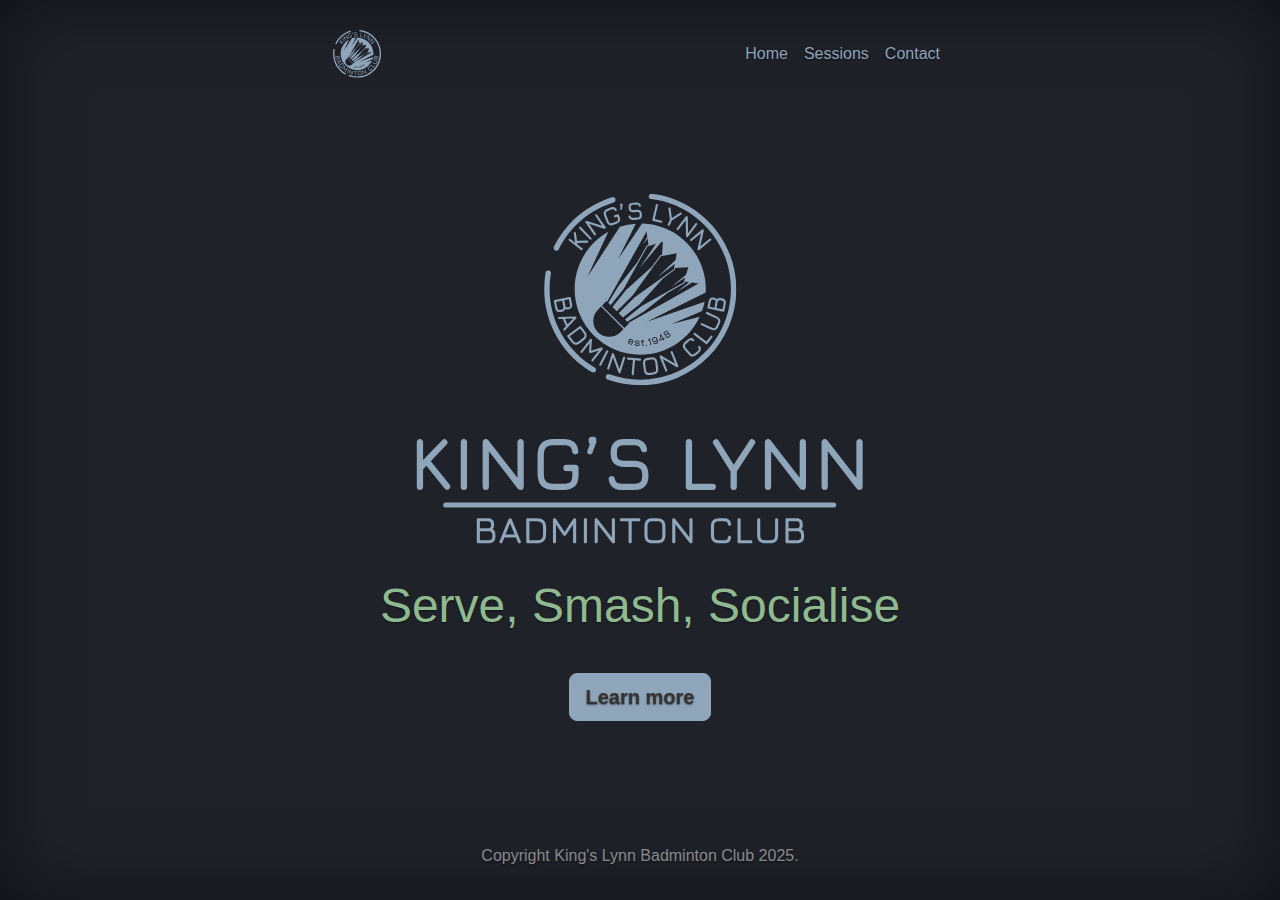
<file: index.html>
<!DOCTYPE html>
<html lang="en" class="h-100" data-bs-theme="auto">

<head>
    <meta charset="utf-8">
    <meta name="viewport" content="width=device-width, initial-scale=1">
    <meta name="description" content="">
    <title>King's Lynn Badminton Club</title>
    <script src="./assets/js/color-modes.js"></script>
    <link href="./assets/dist/css/bootstrap.min.css" rel="stylesheet">
    <link href="./assets/css/klbc.css" rel="stylesheet">
</head>
    <script>
  fetch('partials/header.html')
    .then(response => response.text())
    .then(data => document.getElementById('header-placeholder').innerHTML = data);

  fetch('partials/footer.html')
    .then(response => response.text())
    .then(data => document.getElementById('footer-placeholder').innerHTML = data);
</script>
<body class="d-flex h-100 text-center">
    <div class="cover-container d-flex w-100 h-100 p-3 mx-auto flex-column">
        <div id="header-placeholder" class="mb-auto"></div>

        <main class="px-3">
            <h1><img src="./assets/images/KLBC-Logo.svg" alt="King's Lynn Badminton Club" height="200"></h1>
            <h1><img src="./assets/images/KLBCText.svg" style="width: 100%;" alt="King's Lynn Badminton Club" /></h1>
            <p class="lead">Serve, Smash, Socialise</p>
            <p class="lead"> <a href="./sessions.html" class="btn btn-lg btn-primary fw-bold">Learn more</a> </p>
        </main>
        <div id="footer-placeholder" class="mt-auto"></div>
    </div>
    <script src="https://cdn.jsdelivr.net/npm/bootstrap@5.3.2/dist/js/bootstrap.bundle.min.js"></script>
</body>
</file>
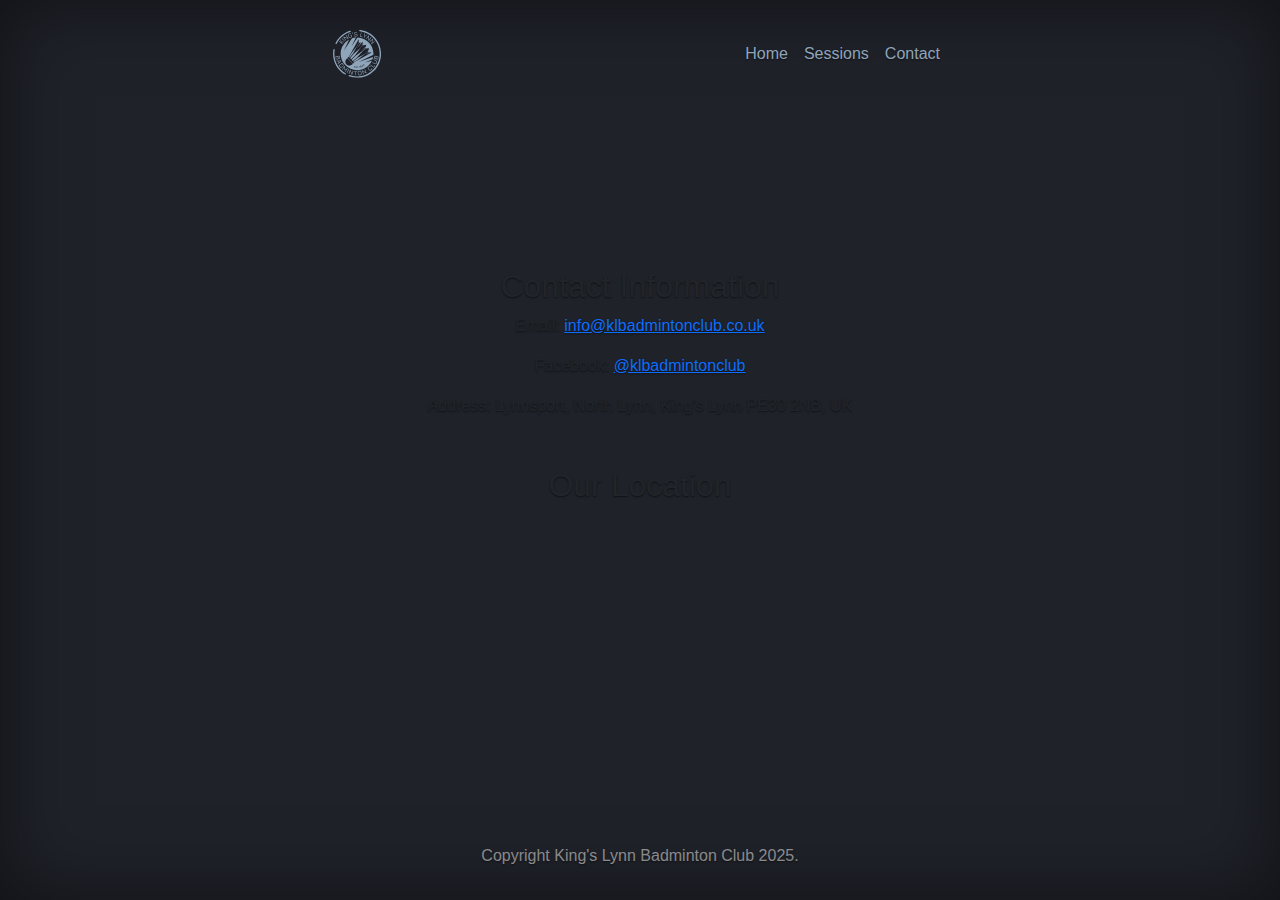
<file: contact.html>
<!DOCTYPE html>
<html lang="en" class="h-100" data-bs-theme="auto">

<head>
    <meta charset="utf-8">
    <meta name="viewport" content="width=device-width, initial-scale=1">
    <meta name="description" content="">
    <title>King's Lynn Badminton Club</title>
    <script src="./assets/js/color-modes.js"></script>
    <link href="./assets/dist/css/bootstrap.min.css" rel="stylesheet">
    <link href="klbc.css" rel="stylesheet">
</head>
    <script>
  fetch('partials/header.html')
    .then(response => response.text())
    .then(data => document.getElementById('header-placeholder').innerHTML = data);

  fetch('partials/footer.html')
    .then(response => response.text())
    .then(data => document.getElementById('footer-placeholder').innerHTML = data);
</script>
<body class="d-flex h-100 text-center">
    <div class="cover-container d-flex w-100 h-100 p-3 mx-auto flex-column">
        <div id="header-placeholder" class="mb-auto"></div>

        <main class="px-3">
             <section id="contact-info" class="mb-5">
      <h2>Contact Information</h2>
      <p>Email: <a href="mailto:info@klbadmintonclub.co.uk">info@klbadmintonclub.co.uk</a></p>
      <p>Facebook: <a href="https://facebook.com/klbadmintonclub" target="_blank">@klbadmintonclub</a></p>
      <p>Address: Lynnsport, North Lynn, King's Lynn PE30 2NB, UK</p>
    </section>

    <section id="map">
      <h2>Our Location</h2>
      <div class="map-container">
        <iframe 
          src="https://www.google.com/maps/embed?pb=!1m18!1m12!1m3!1d2474.620248412956!2d0.39288727605819485!3d52.753148779872146!2m3!1f0!2f0!3f0!3m2!1i1024!2i768!4f13.1!3m3!1m2!1s0x47d89ed7efbb60d3%3A0xb8bfc4c632b7a6e!2sLynnsport%2C%20King%27s%20Lynn%2C%20UK!5e0!3m2!1sen!2suk!4v1692450000000!5m2!1sen!2suk" 
          width="100%" 
          height="100%" 
          style="border:0;" 
          allowfullscreen="" 
          loading="lazy" 
          referrerpolicy="no-referrer-when-downgrade">
        </iframe>
      </div>
    </section>
        </main>
        <div id="footer-placeholder" class="mt-auto"></div>
    </div>
    <script src="https://cdn.jsdelivr.net/npm/bootstrap@5.3.2/dist/js/bootstrap.bundle.min.js"></script>
</body>
</file>
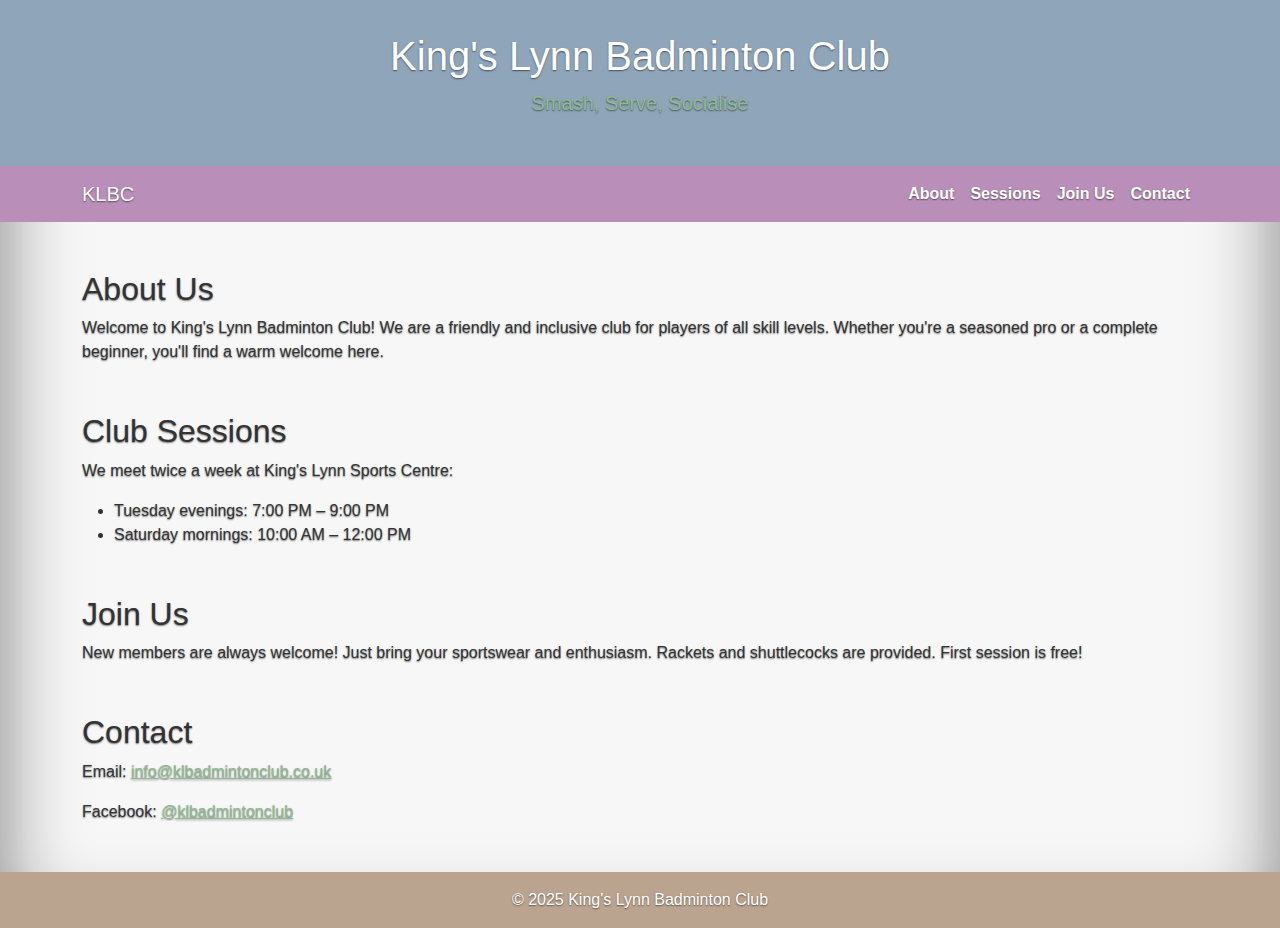
<file: home.html>
<!DOCTYPE html>
<html lang="en">
<head>
  <meta charset="UTF-8" />
  <meta name="viewport" content="width=device-width, initial-scale=1.0" />
  <title>King's Lynn Badminton Club</title>
  <link href="https://cdn.jsdelivr.net/npm/bootstrap@5.3.2/dist/css/bootstrap.min.css" rel="stylesheet">
  <link href="klbc.css" rel="stylesheet">
  <style>
    /* Colour Palette Variables */
    :root {
      --primary-color: #8fa5ba;
      --secondary-color: #b98fba;
      --accent-color: #baa48f;
      --highlight-color: #8fba8f;
      --text-color: #333;
      --background-color: #f7f7f7;
    }

    body {
      font-family: 'MyFont', Arial, sans-serif;
      background-color: var(--background-color);
      color: var(--text-color);
    }

    header {
      background-color: var(--primary-color);
      color: white;
      text-align: center;
      padding: 2rem 1rem;
    }

    nav {
      background-color: var(--secondary-color);
    }

    nav .nav-link {
      color: white !important;
      font-weight: bold;
    }

    nav .nav-link:hover {
      color: var(--highlight-color) !important;
    }

    footer {
      background-color: var(--accent-color);
      color: white;
      text-align: center;
      padding: 1rem;
    }

    a {
      color: var(--highlight-color);
    }

    a:hover {
      color: var(--primary-color);
    }
  </style>
</head>
<body>
  <header>
    <h1>King's Lynn Badminton Club</h1>
    <p class="lead">Smash, Serve, Socialise</p>
  </header>

  <nav class="navbar navbar-expand-lg">
    <div class="container">
      <a class="navbar-brand text-white" href="#">KLBC</a>
      <button class="navbar-toggler" type="button" data-bs-toggle="collapse" data-bs-target="#navbarNav">
        <span class="navbar-toggler-icon"></span>
      </button>
      <div class="collapse navbar-collapse" id="navbarNav">
        <ul class="navbar-nav ms-auto">
          <li class="nav-item"><a class="nav-link" href="#about">About</a></li>
          <li class="nav-item"><a class="nav-link" href="#sessions">Sessions</a></li>
          <li class="nav-item"><a class="nav-link" href="#join">Join Us</a></li>
          <li class="nav-item"><a class="nav-link" href="#contact">Contact</a></li>
        </ul>
      </div>
    </div>
  </nav>

  <main class="container my-5">
    <section id="about" class="mb-5">
      <h2>About Us</h2>
      <p>Welcome to King's Lynn Badminton Club! We are a friendly and inclusive club for players of all skill levels. Whether you're a seasoned pro or a complete beginner, you'll find a warm welcome here.</p>
    </section>

    <section id="sessions" class="mb-5">
      <h2>Club Sessions</h2>
      <p>We meet twice a week at King's Lynn Sports Centre:</p>
      <ul>
        <li>Tuesday evenings: 7:00 PM – 9:00 PM</li>
        <li>Saturday mornings: 10:00 AM – 12:00 PM</li>
      </ul>
    </section>

    <section id="join" class="mb-5">
      <h2>Join Us</h2>
      <p>New members are always welcome! Just bring your sportswear and enthusiasm. Rackets and shuttlecocks are provided. First session is free!</p>
    </section>

    <section id="contact" class="mb-5">
      <h2>Contact</h2>
      <p>Email: <a href="mailto:info@klbadmintonclub.co.uk">info@klbadmintonclub.co.uk</a></p>
      <p>Facebook: <a href="https://facebook.com/klbadmintonclub" target="_blank">@klbadmintonclub</a></p>
    </section>
  </main>

  <footer>
    <p class="mb-0">&copy; 2025 King's Lynn Badminton Club</p>
  </footer>

  <script src="https://cdn.jsdelivr.net/npm/bootstrap@5.3.2/dist/js/bootstrap.bundle.min.js"></script>
</body>
</html>
</file>
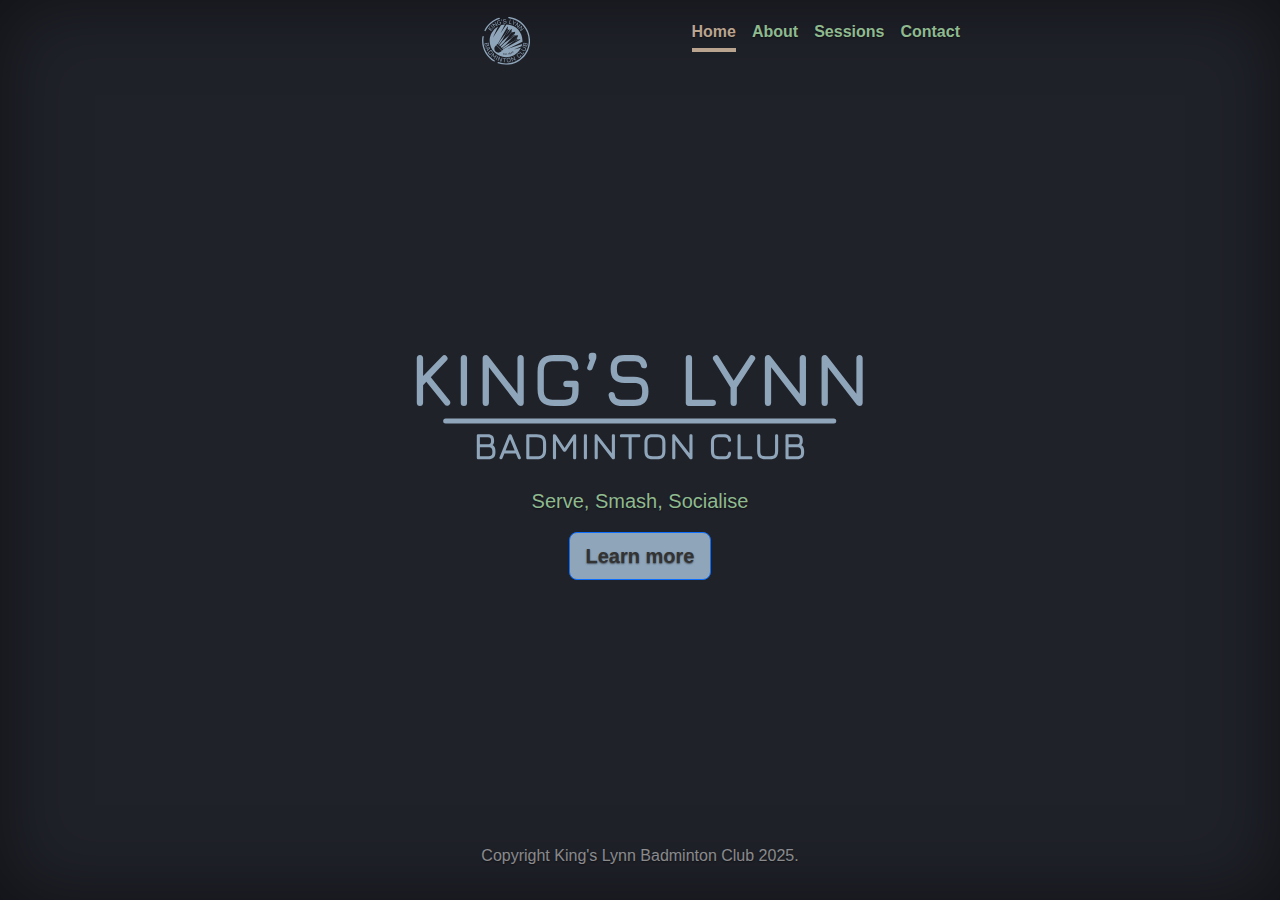
<file: indexTest.html>
<!DOCTYPE html>
<html lang="en" class="h-100" data-bs-theme="auto">

<head>
    <meta charset="utf-8">
    <meta name="viewport" content="width=device-width, initial-scale=1">
    <meta name="description" content="">
    <title>King's Lynn Badminton Club</title>
    <script src="./assets/js/color-modes.js"></script>
    <link href="./assets/dist/css/bootstrap.min.css" rel="stylesheet">
    <link href="klbc.css" rel="stylesheet">
</head>

<body class="d-flex h-100 text-center text-bg-dark"> 
    <div class="cover-container d-flex w-100 h-100 p-3 mx-auto flex-column">
        <header class="mb-auto">
            <div>
                <a class="navbar-brand" href="#"><img src="KLBC-Logo.svg" alt="King's Lynn Badminton Club" height="50"></a>
                <nav class="nav nav-masthead justify-content-center float-md-end">
                    <a class="nav-link fw-bold py-1 px-0 active" aria-current="page" href="#">Home</a>
                    <a class="nav-link fw-bold py-1 px-0" href="about.html">About</a>
                    <a class="nav-link fw-bold py-1 px-0" href="sessions.html">Sessions</a>
                    <a class="nav-link fw-bold py-1 px-0" href="contact.html">Contact</a>
                </nav>
            </div>
        </header>
        <main class="px-3">
            <h1><img src="KLBCText.svg" style="width: 100%;" alt="King's Lynn Badminton Club"/></h1>
            <p class="lead">Serve, Smash, Socialise</p>
            <p class="lead"> <a href="#" class="btn btn-lg btn-primary fw-bold">Learn more</a> </p>
        </main>
        <footer class="mt-auto text-white-50">
            <p>Copyright King's Lynn Badminton Club 2025.</p>
        </footer>
    </div>
    <script src="../assets/dist/js/bootstrap.bundle.min.js"></script>
</body>
</file>
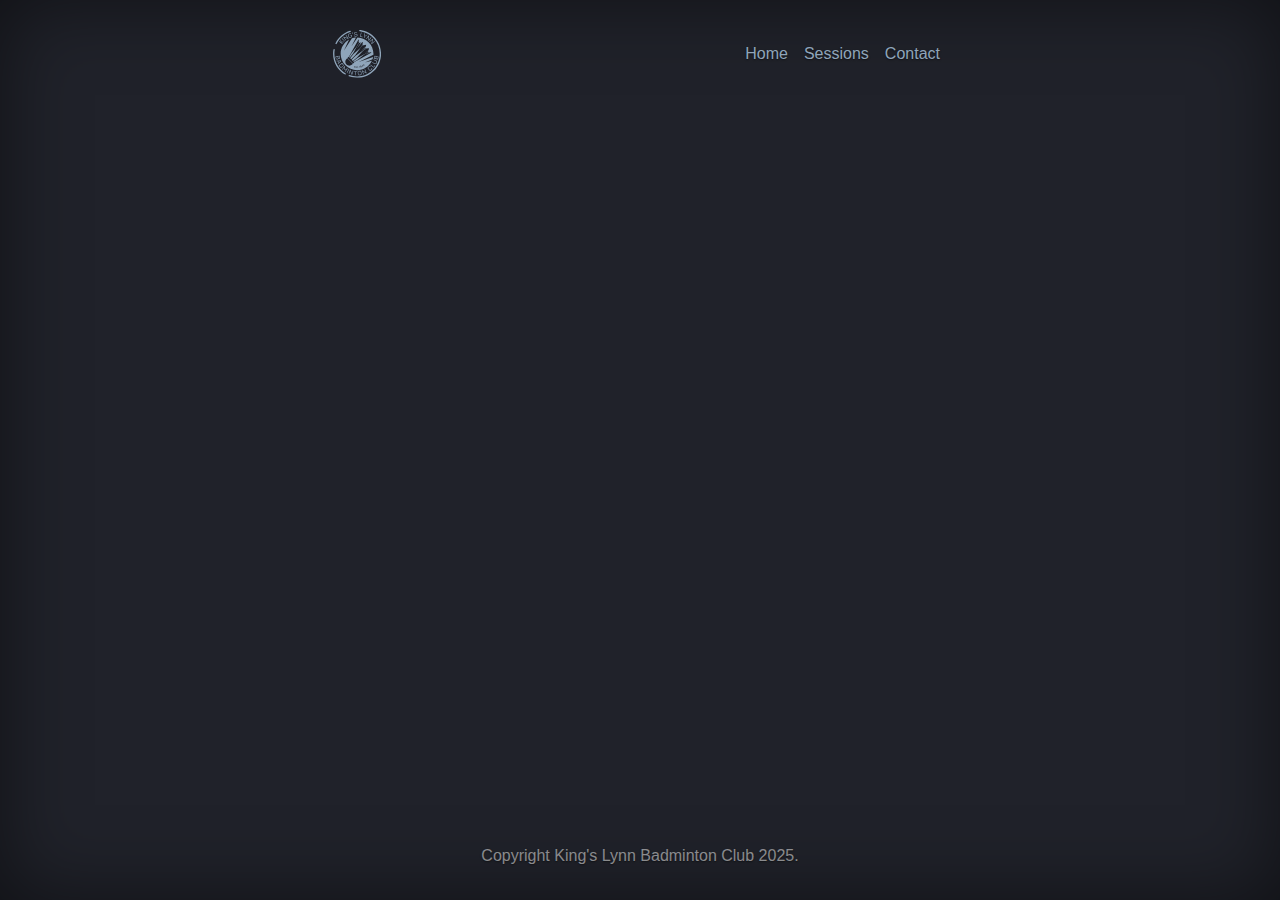
<file: pageTemplate.html>
<!DOCTYPE html>
<html lang="en" class="h-100" data-bs-theme="auto">

<head>
    <meta charset="utf-8">
    <meta name="viewport" content="width=device-width, initial-scale=1">
    <meta name="description" content="">
    <title>King's Lynn Badminton Club</title>
    <script src="./assets/js/color-modes.js"></script>
    <link href="./assets/dist/css/bootstrap.min.css" rel="stylesheet">
    <link href="klbc.css" rel="stylesheet">
</head>
    <script>
  fetch('partials/header.html')
    .then(response => response.text())
    .then(data => document.getElementById('header-placeholder').innerHTML = data);

  fetch('partials/footer.html')
    .then(response => response.text())
    .then(data => document.getElementById('footer-placeholder').innerHTML = data);
</script>
<body class="d-flex h-100 text-center">
    <div class="cover-container d-flex w-100 h-100 p-3 mx-auto flex-column">
        <div id="header-placeholder" class="mb-auto"></div>

        <main class="px-3">
            
        </main>
        <div id="footer-placeholder" class="mt-auto"></div>
    </div>
    <script src="https://cdn.jsdelivr.net/npm/bootstrap@5.3.2/dist/js/bootstrap.bundle.min.js"></script>
</body>
</file>
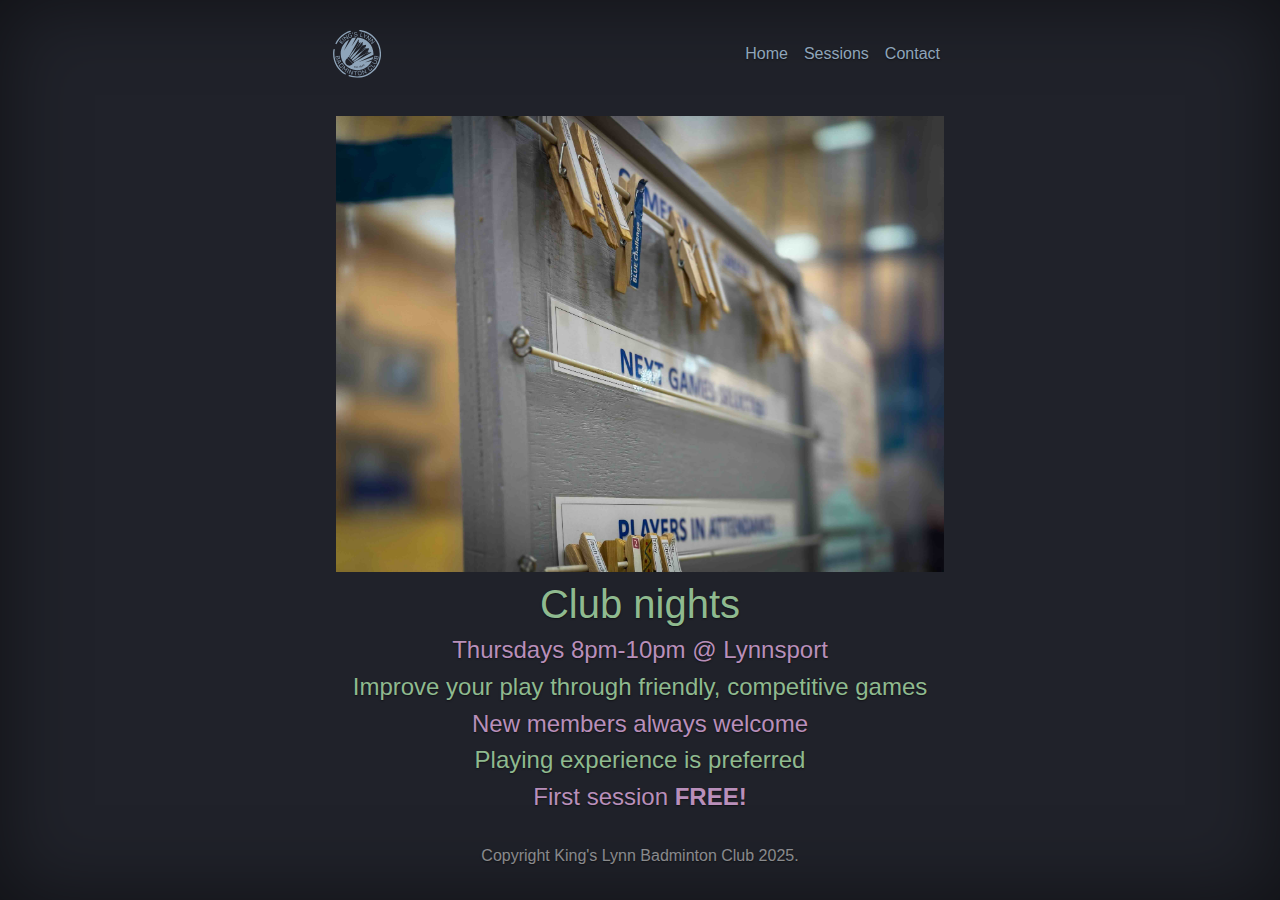
<file: sessions.html>
<!DOCTYPE html>
<html lang="en" class="h-100" data-bs-theme="auto">

<head>
    <meta charset="utf-8">
    <meta name="viewport" content="width=device-width, initial-scale=1">
    <meta name="description" content="">
    <title>King's Lynn Badminton Club</title>
    <script src="./assets/js/color-modes.js"></script>
    <link href="./assets/dist/css/bootstrap.min.css" rel="stylesheet">
    <link href="/assets/css/klbc.css" rel="stylesheet">
</head>
<script>
    fetch('partials/header.html')
        .then(response => response.text())
        .then(data => document.getElementById('header-placeholder').innerHTML = data);

    fetch('partials/footer.html')
        .then(response => response.text())
        .then(data => document.getElementById('footer-placeholder').innerHTML = data);
</script>

<body class="d-flex h-100 text-center">
    <div class="cover-container d-flex w-100 h-100 p-3 mx-auto flex-column">
        <div id="header-placeholder" class="mb-auto"></div>

        <main class="px-3">
            <h1><img src="/assets/images/PegBoardArty.jpg" class="responsive" alt="Club peg board"></h1>
            <h2>Club nights</h2>
            <h3>Thursdays 8pm-10pm @ Lynnsport</h3>
            <h4>Improve your play through friendly, competitive games</h4>
            <h3>New members always welcome</h3>
            <h4>Playing experience is preferred</h4>
            <h3>First session <b>FREE!</b></h3>
        </main>
        <div id="footer-placeholder" class="mt-auto"></div>
    </div>
    <script src="https://cdn.jsdelivr.net/npm/bootstrap@5.3.2/dist/js/bootstrap.bundle.min.js"></script>
</body>
</file>
<file: assets/css/klbc.css>
/*
 * Globals
 */

 /*Font*/
 @font-face {
  font-family: 'Jura-SemiBold';
  src: url('fonts/jura-3/Jura-SemiBold.ttf') format('ttf');
  font-weight: bold;
  font-style: bold;
}

 @font-face {
  font-family: 'Jura-Bold';
  src: url('fonts/jura-3/Jura-Bold.ttf') format('ttf');
  font-weight: bolder;
  font-style: bold;
}

@font-face {
  font-family: 'Jura-Regular';
  src: url('fonts/jura-3/Jura-Regular.ttf') format('ttf');
  font-weight: normal;
  font-style: normal;
}

@font-face {
  font-family: 'Jura-Light';
  src: url('fonts/jura-3/Jura-Light.ttf') format('ttf');
  font-weight: lighter;
  font-style: light;
}

/*Colour theme*/
:root {
  --primary-color: #8fa5ba;
  --secondary-color: #b98fba;
  --accent-color: #baa48f;
  --highlight-color: #8fba8f;
  --text-color: #333; /* Optional default text colour */
  --background-color: #20222a; /* Optional default background */
}

/* Custom default button */
.btn-light,
.btn-light:hover,
.btn-light:focus {
  color: var(--primary-color);
  text-shadow: none; /* Prevent inheritance from `body` */
}


.btn-primary:hover {
  background-color: var(--highlight-color);
}

.btn-primary {
    background-color: var(--primary-color);
    color: var(--text-color);
    --bs-btn-color: #fff;
    --bs-btn-bg: var(--primary-color);
    --bs-btn-border-color: var(--primary-color);
    --bs-btn-hover-color: #fff;
    --bs-btn-hover-bg: var(--primary-color);
    --bs-btn-hover-border-color: var(--primary-color);
    --bs-btn-focus-shadow-rgb: 49,132,253;
    --bs-btn-active-color: #fff;
    --bs-btn-active-bg: var(--primary-color);
    --bs-btn-active-border-color: var(--primary-color);
    --bs-btn-active-shadow: inset 0 3px 5px rgba(0, 0, 0, 0.125);
    --bs-btn-disabled-color: #fff;
    --bs-btn-disabled-bg: var(--primary-color);
    --bs-btn-disabled-border-color: var(--primary-color);
}


/*
 * Base structure
 */

body {
  text-shadow: 0 .05rem .1rem rgba(0, 0, 0, .5);
  box-shadow: inset 0 0 5rem rgba(0, 0, 0, .5);
  font-family: 'Jura-Regular', 'Calibri', 'Trebuchet MS', sans-serif;
  background-color: var(--background-color);
  color: var(--primary-color);
}

.h2, h2 {
  font-family: 'Jura-Bold', 'Calibri', 'Trebuchet MS', sans-serif;
  color: var(--highlight-color);
  font-size: 2.5rem;
}

h3{
  font-family: 'Jura-SemiBold', 'Calibri', 'Trebuchet MS', sans-serif;
  color: var(--secondary-color);
  font-size: 1.5rem;
}

h4{
  font-family: 'Jura-SemiBold', 'Calibri', 'Trebuchet MS', sans-serif;
  color: var(--highlight-color);
  font-size: 1.5rem;
}

.cover-container {
  max-width: 42em;
}

.text-bg-dark{
background-color: var(--background-color) !important;
}

.lead{
  color: var(--highlight-color);
  font-size: 3rem;
}

.responsive {
  width: 100%;
  /*max-width: 400px;*/
  height: auto;
}
/*
 * Header
 */

 .nav-link{
    color: var(--primary-color);

 }
  .nav-link:hover{
    color: var(--highlight-color);

 }

.nav-masthead .nav-link {
  color: var(--highlight-color);
  border-bottom: .25rem solid transparent;
}

.nav-masthead .nav-link:hover,
.nav-masthead .nav-link:focus {
  border-bottom-color: var(--secondary-color);
}

.nav-masthead .nav-link + .nav-link {
  margin-left: 1rem;
}

.nav-masthead .active {
  color: var(--accent-color);
  border-bottom-color: var(--accent-color);
}

.navbar-brand img {
  display: inline-block;
  vertical-align: middle;
  max-height: 60px; /* adjust as needed */
}

.navbar-toggler-icon {
    display: inline-block;
    width: 1.5em;
    height: 1.5em;
    vertical-align: middle;
    background-image: var(--bs-navbar-toggler-icon-bg);
    background-repeat: no-repeat;
    background-position: center;
    background-size: 100%;
    background-color: var(--primary-color);
}
</file>
<file: klbc.css>
/*
 * Globals
 */

 /*Font*/
 @font-face {
  font-family: 'Jura-SemiBold';
  src: url('fonts/jura-3/Jura-SemiBold.ttf') format('ttf');
  font-weight: bold;
  font-style: bold;
}

 @font-face {
  font-family: 'Jura-Bold';
  src: url('fonts/jura-3/Jura-Bold.ttf') format('ttf');
  font-weight: bolder;
  font-style: bold;
}

@font-face {
  font-family: 'Jura-Regular';
  src: url('fonts/jura-3/Jura-Regular.ttf') format('ttf');
  font-weight: normal;
  font-style: normal;
}

@font-face {
  font-family: 'Jura-Light';
  src: url('fonts/jura-3/Jura-Light.ttf') format('ttf');
  font-weight: lighter;
  font-style: light;
}

/*Colour theme*/
:root {
  --primary-color: #8fa5ba;
  --secondary-color: #b98fba;
  --accent-color: #baa48f;
  --highlight-color: #8fba8f;
  --text-color: #333; /* Optional default text colour */
  --background-color: #20222a; /* Optional default background */
}

/* Custom default button */
.btn-light,
.btn-light:hover,
.btn-light:focus {
  color: var(--primary-color);
  text-shadow: none; /* Prevent inheritance from `body` */
}

.btn-primary {
  background-color: var(--primary-color);
  color: var(--text-color);
}

.btn-primary:hover {
  background-color: var(--highlight-color);
}


/*
 * Base structure
 */

body {
  text-shadow: 0 .05rem .1rem rgba(0, 0, 0, .5);
  box-shadow: inset 0 0 5rem rgba(0, 0, 0, .5);
  font-family: 'Jura-Regular', 'Calibri', 'Trebuchet MS', sans-serif;
  background-color: var(--background-color);
}

.cover-container {
  max-width: 42em;
}

.text-bg-dark{
background-color: var(--background-color) !important;
}

.lead{
  color: var(--highlight-color);
}


/*
 * Header
 */

 .nav-link{
    color: var(--primary-color);

 }
  .nav-link:hover{
    color: var(--highlight-color);

 }

.nav-masthead .nav-link {
  color: var(--highlight-color);
  border-bottom: .25rem solid transparent;
}

.nav-masthead .nav-link:hover,
.nav-masthead .nav-link:focus {
  border-bottom-color: var(--secondary-color);
}

.nav-masthead .nav-link + .nav-link {
  margin-left: 1rem;
}

.nav-masthead .active {
  color: var(--accent-color);
  border-bottom-color: var(--accent-color);
}

.navbar-brand img {
  display: inline-block;
  vertical-align: middle;
  max-height: 60px; /* adjust as needed */
}
</file>
